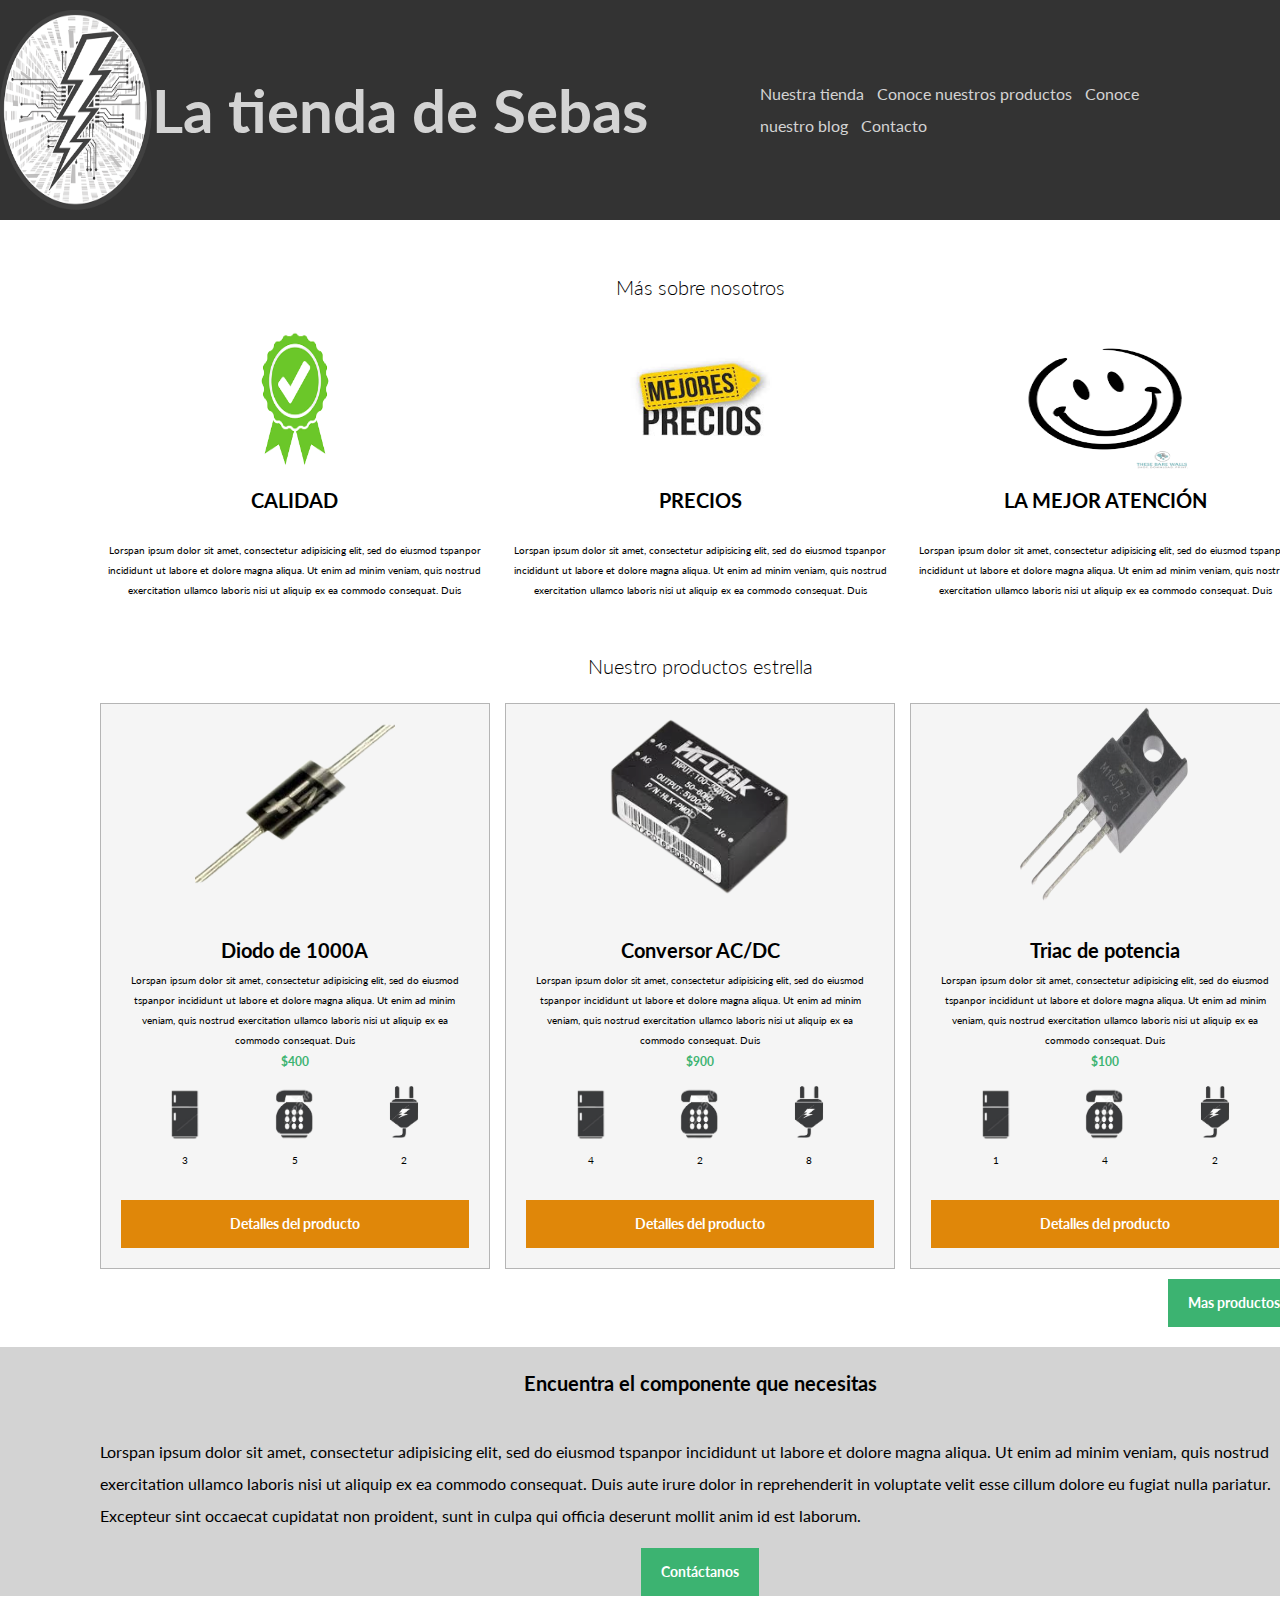
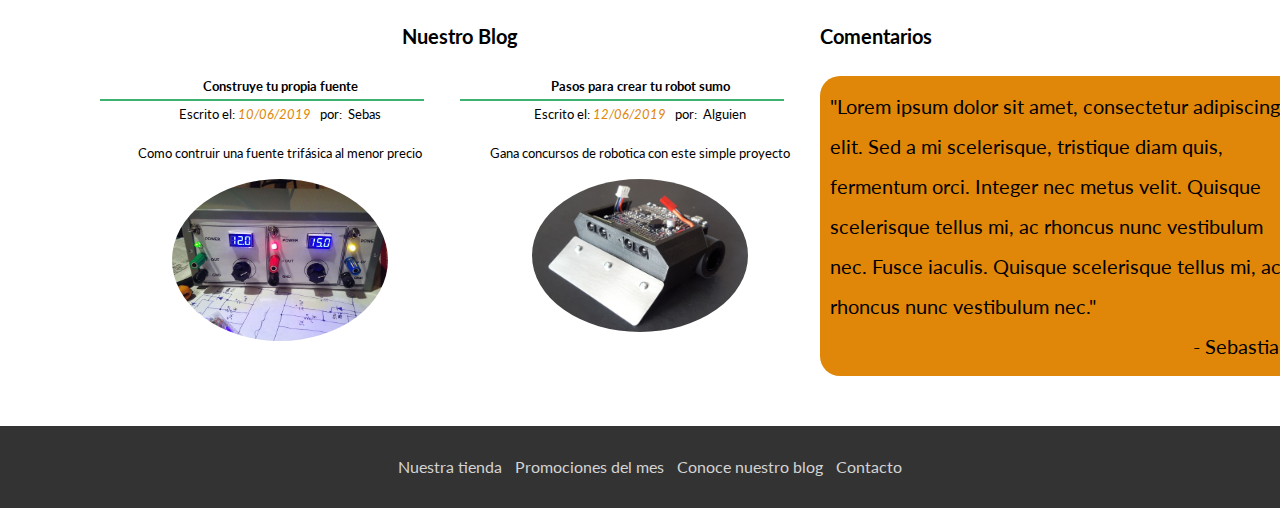
<file: index.html>
<!DOCTYPE html>
<html lang="en">

<head>
  <meta charset="UTF-8">
  <meta name="viewport" content="width=device-width, initial-scale=1.0">
  <meta http-equiv="X-UA-Compatible" content="ie=edge">
  <title>Tienda de Sebas</title>
  <link href="https://fonts.googleapis.com/css?family=Lato:300,400,700,900,1200" rel="stylesheet">
  <link rel="stylesheet" href="css/normalize.css">
  <link rel="stylesheet" href="css/styles.css">
</head>

<body>
  <header class="site-header inicio">
      <div class="barra">
        <div class="icon-name">
        <img src="img/icon.png" alt="Icono">
        <h1>La tienda de Sebas</h1>
        </div>
        <nav class="navegacion">
          <a href="nosotros.html">Nuestra tienda</a>
          <a href="todos_los_productos.html">Conoce nuestros productos</a>
          <a href="blog.html">Conoce nuestro blog</a>
          <a href="contacto.html">Contacto</a>
        </nav>
      </div>
  </header>
  <section class="contenedor seccion">
    <h2 class="encabezado-nosotros">Más sobre nosotros</h2>
    <div class="iconos">
      <div class="icono">
        <img src="img/calidad.png" alt="calidad" class="img icono-img">
        <h3>Calidad</h3>
        <p>Lorspan ipsum dolor sit amet, consectetur adipisicing elit, sed do eiusmod tspanpor incididunt ut labore et dolore magna aliqua. Ut enim ad minim veniam, quis nostrud exercitation ullamco laboris nisi ut aliquip ex ea commodo consequat.
          Duis
        </p>
      </div>

      <div class="icono">
        <img src="img/mejores_precios.jpg" alt="mejores_precios" class="icono-img">
        <h3>Precios</h3>
        <p>Lorspan ipsum dolor sit amet, consectetur adipisicing elit, sed do eiusmod tspanpor incididunt ut labore et dolore magna aliqua. Ut enim ad minim veniam, quis nostrud exercitation ullamco laboris nisi ut aliquip ex ea commodo consequat.
          Duis
        </p>
      </div>

      <div class="icono">
        <img src="img/mejor_atencion.jpg" alt="mejor_atencion" class="icono-img">
        <h3>La mejor atención</h3>
        <p>Lorspan ipsum dolor sit amet, consectetur adipisicing elit, sed do eiusmod tspanpor incididunt ut labore et dolore magna aliqua. Ut enim ad minim veniam, quis nostrud exercitation ullamco laboris nisi ut aliquip ex ea commodo consequat.
          Duis
        </p>
      </div>
    </div>

  </section>
  <main class="contenedor seccion">
    <h2 class="encabezado-nosotros">Nuestro productos estrella</h2>
    <div class="contenedora">
      <div class="anuncio">
        <img src="img/diodo_1000A.png" alt="diodo_1000A" style="width:200px;height:200px;">
        <div class="contenido-anuncio">
          <h3>Diodo de 1000A</h3>
          <p>Lorspan ipsum dolor sit amet, consectetur adipisicing elit, sed do eiusmod tspanpor incididunt ut labore et dolore magna aliqua. Ut enim ad minim veniam, quis nostrud exercitation ullamco laboris nisi ut aliquip ex ea commodo consequat.
            Duis
          </p>
          <p class="precio">$400</p>
          <ul class="iconos-caract">
            <li>
              <img src="img/icono1.png" alt="icono1" class="iconos-img">
              <p>3</p>
            </li>
            <li>
              <img src="img/icono2.png" alt="icono1" class="iconos-img">
              <p>5</p>
            </li>
            <li>
              <img src="img/icono3.png" alt="icono1" class="iconos-img">
              <p>2</p>
            </li>
          </ul>
          <a href="#" class="boton boton-amarillo">Detalles del producto</a>
        </div>
      </div>
      <div class="anuncio">
        <img src="img/conversor_ac_dc.png" alt="conversor_ac_dc" style="width:200px;height:200px;">
        <div class="contenido-anuncio">
          <h3>Conversor AC/DC</h3>
          <p>Lorspan ipsum dolor sit amet, consectetur adipisicing elit, sed do eiusmod tspanpor incididunt ut labore et dolore magna aliqua. Ut enim ad minim veniam, quis nostrud exercitation ullamco laboris nisi ut aliquip ex ea commodo consequat.
            Duis
          </p>
          <p class="precio">$900</p>
          <ul class="iconos-caract">
            <li>
              <img src="img/icono1.png" alt="icono1" class="iconos-img">
              <p>4</p>
            </li>
            <li>
              <img src="img/icono2.png" alt="icono1" class="iconos-img">
              <p>2</p>
            </li>
            <li>
              <img src="img/icono3.png" alt="icono1" class="iconos-img">
              <p>8</p>
            </li>
          </ul>
          <a href="#" class="boton boton-amarillo">Detalles del producto</a>
        </div>
      </div>

      <div class="anuncio">
        <img src="img/triac.png" alt="triac" style="width:200px;height:200px;">
        <div class="contenido-anuncio">
          <h3>Triac de potencia</h3>
          <p>Lorspan ipsum dolor sit amet, consectetur adipisicing elit, sed do eiusmod tspanpor incididunt ut labore et dolore magna aliqua. Ut enim ad minim veniam, quis nostrud exercitation ullamco laboris nisi ut aliquip ex ea commodo consequat.
            Duis
          </p>
          <p class="precio">$100</p>
          <ul class="iconos-caract">
            <li>
              <img src="img/icono1.png" alt="icono1" class="iconos-img">
              <p>1</p>
            </li>
            <li>
              <img src="img/icono2.png" alt="icono1" class="iconos-img">
              <p>4</p>
            </li>
            <li>
              <img src="img/icono3.png" alt="icono1" class="iconos-img">
              <p>2</p>
            </li>
          </ul>
          <a href="#" class="boton boton-amarillo">Detalles del producto</a>
        </div>
      </div>
    </div>
    <div class="Mas">
      <a href="todos_los_productos.html" class="boton boton-azul">Mas productos</a>
    </div>
  </main>

  <section class="imagen-contacto">
    <div class="contenedor contenido-contacto">
      <h2>Encuentra el componente que necesitas</h2>
      <p>Lorspan ipsum dolor sit amet, consectetur adipisicing elit, sed do eiusmod tspanpor incididunt ut labore et dolore magna aliqua. Ut enim ad minim veniam, quis nostrud exercitation ullamco laboris nisi ut aliquip ex ea commodo consequat. Duis
        aute
        irure dolor in reprehenderit in voluptate velit esse cillum dolore eu fugiat nulla pariatur. Excepteur sint occaecat cupidatat non proident, sunt in culpa qui officia deserunt mollit anim id est laborum.</p>
      <a href="contacto.html" class="boton boton-azul">Contáctanos</a>
    </div>
  </section>
  <div class="seccion-inferior contenedor">
    <section class="blog">
      <h3>Nuestro Blog</h3>
      <div class="blogs_row">
        <article class="entrada-blog">
          <h4>Construye tu propia fuente</h4>
          <p>Escrito el: <span>10/06/2019</span> &nbsp por:&nbsp Sebas</p>
          <p>Como contruir una fuente trifásica al menor precio</p>
          <a href="#">
            <img src="img/fuente.jpg" alt="fuente"><br>
          </a>
        </article>
        <article class="entrada-blog">
          <h4>Pasos para crear tu robot sumo</h4>
          <p>Escrito el: <span>12/06/2019</span> &nbsp por:&nbsp Alguien</p>
          <p>Gana concursos de robotica con este simple proyecto</p>
          <a href="#">
            <img src="img/robot.jpg" alt="robot"><br>
          </a>
        </article>
      </div>
    </section>
    <section class="comentarios">
      <h3>Comentarios</h3>
      <div class="comentarios-content">
        <blockquote>"Lorem ipsum dolor sit amet, consectetur adipiscing elit. Sed a mi scelerisque, tristique diam quis, fermentum orci. Integer nec metus velit. Quisque scelerisque tellus mi, ac rhoncus nunc vestibulum nec. Fusce iaculis. Quisque scelerisque tellus mi, ac rhoncus nunc vestibulum nec."
        </blockquote>
        <p>- Sebastian</p>
      </div>
    </section>
  </div>
  <footer class="site-footer seccion">
    <div class="contenedor contenedor-footer">
      <nav class="navegacion navegacion-footer">
        <a href="nosotros.html">Nuestra tienda</a>
        <a href="promociones.html">Promociones del mes</a>
        <a href="blog.html">Conoce nuestro blog</a>
        <a href="contacto.html">Contacto</a>
      </nav>
  </footer>

</body>

</html>
</file>
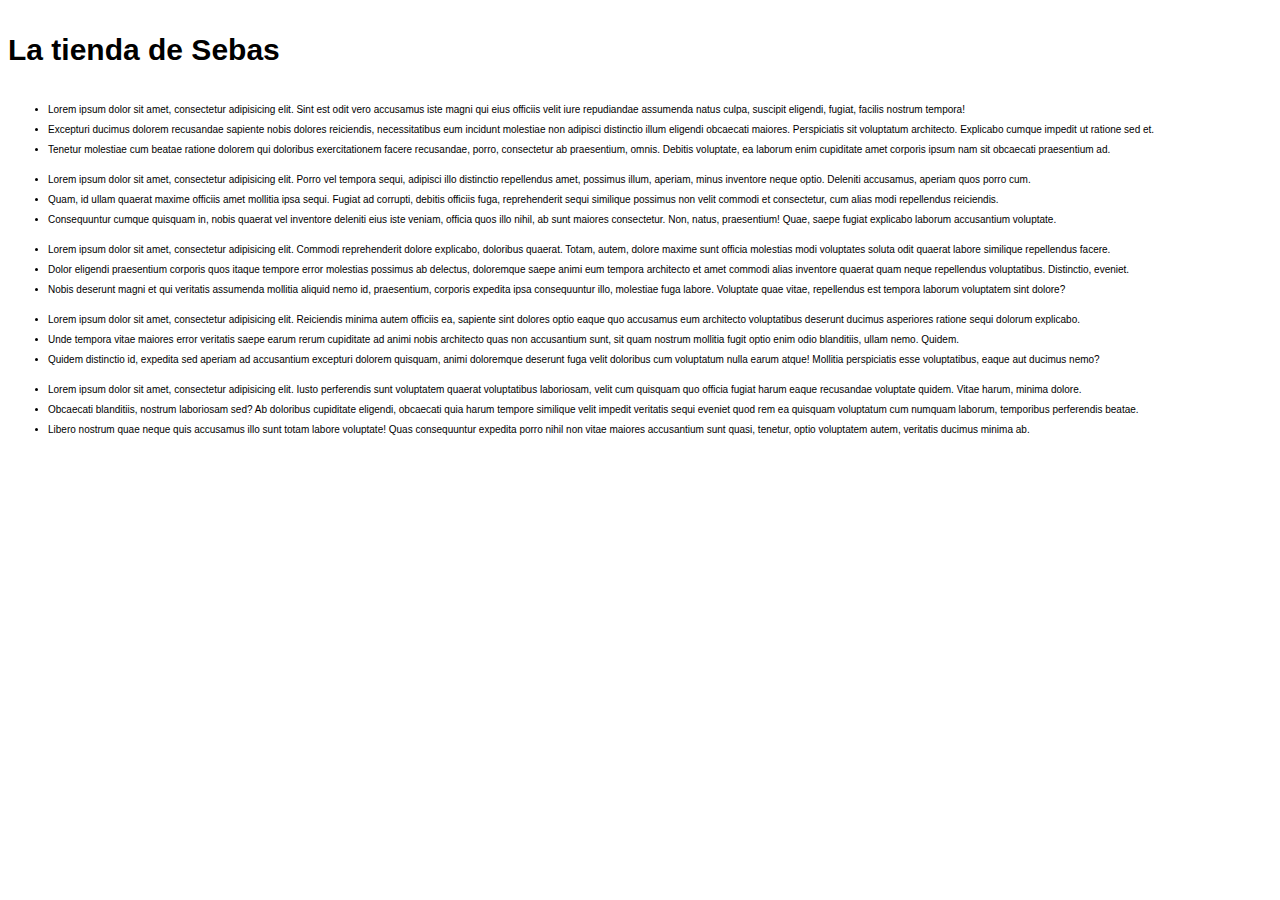
<file: blog.html>
<!DOCTYPE html>
<html lang="en">
<head>
  <meta charset="UTF-8">
  <meta name="viewport" content="width=device-width, initial-scale=1.0">
  <meta http-equiv="X-UA-Compatible" content="ie=edge">
  <title>Blog</title>
  <link rel="stylesheet" href="css/styles.css">
</head>
<body>
  <h1>La tienda de Sebas</h1>
  <ul>
    <li>Lorem ipsum dolor sit amet, consectetur adipisicing elit. Sint est odit vero accusamus iste magni qui eius officiis velit iure repudiandae assumenda natus culpa, suscipit eligendi, fugiat, facilis nostrum tempora!</li>
    <li>Excepturi ducimus dolorem recusandae sapiente nobis dolores reiciendis, necessitatibus eum incidunt molestiae non adipisci distinctio illum eligendi obcaecati maiores. Perspiciatis sit voluptatum architecto. Explicabo cumque impedit ut ratione sed et.</li>
    <li>Tenetur molestiae cum beatae ratione dolorem qui doloribus exercitationem facere recusandae, porro, consectetur ab praesentium, omnis. Debitis voluptate, ea laborum enim cupiditate amet corporis ipsum nam sit obcaecati praesentium ad.</li>
  </ul>
  <ul>
    <li>Lorem ipsum dolor sit amet, consectetur adipisicing elit. Porro vel tempora sequi, adipisci illo distinctio repellendus amet, possimus illum, aperiam, minus inventore neque optio. Deleniti accusamus, aperiam quos porro cum.</li>
    <li>Quam, id ullam quaerat maxime officiis amet mollitia ipsa sequi. Fugiat ad corrupti, debitis officiis fuga, reprehenderit sequi similique possimus non velit commodi et consectetur, cum alias modi repellendus reiciendis.</li>
    <li>Consequuntur cumque quisquam in, nobis quaerat vel inventore deleniti eius iste veniam, officia quos illo nihil, ab sunt maiores consectetur. Non, natus, praesentium! Quae, saepe fugiat explicabo laborum accusantium voluptate.</li>
  </ul>
  <ul>
    <li>Lorem ipsum dolor sit amet, consectetur adipisicing elit. Commodi reprehenderit dolore explicabo, doloribus quaerat. Totam, autem, dolore maxime sunt officia molestias modi voluptates soluta odit quaerat labore similique repellendus facere.</li>
    <li>Dolor eligendi praesentium corporis quos itaque tempore error molestias possimus ab delectus, doloremque saepe animi eum tempora architecto et amet commodi alias inventore quaerat quam neque repellendus voluptatibus. Distinctio, eveniet.</li>
    <li>Nobis deserunt magni et qui veritatis assumenda mollitia aliquid nemo id, praesentium, corporis expedita ipsa consequuntur illo, molestiae fuga labore. Voluptate quae vitae, repellendus est tempora laborum voluptatem sint dolore?</li>
  </ul>
  <ul>
    <li>Lorem ipsum dolor sit amet, consectetur adipisicing elit. Reiciendis minima autem officiis ea, sapiente sint dolores optio eaque quo accusamus eum architecto voluptatibus deserunt ducimus asperiores ratione sequi dolorum explicabo.</li>
    <li>Unde tempora vitae maiores error veritatis saepe earum rerum cupiditate ad animi nobis architecto quas non accusantium sunt, sit quam nostrum mollitia fugit optio enim odio blanditiis, ullam nemo. Quidem.</li>
    <li>Quidem distinctio id, expedita sed aperiam ad accusantium excepturi dolorem quisquam, animi doloremque deserunt fuga velit doloribus cum voluptatum nulla earum atque! Mollitia perspiciatis esse voluptatibus, eaque aut ducimus nemo?</li>
  </ul>
  <ul>
    <li>Lorem ipsum dolor sit amet, consectetur adipisicing elit. Iusto perferendis sunt voluptatem quaerat voluptatibus laboriosam, velit cum quisquam quo officia fugiat harum eaque recusandae voluptate quidem. Vitae harum, minima dolore.</li>
    <li>Obcaecati blanditiis, nostrum laboriosam sed? Ab doloribus cupiditate eligendi, obcaecati quia harum tempore similique velit impedit veritatis sequi eveniet quod rem ea quisquam voluptatum cum numquam laborum, temporibus perferendis beatae.</li>
    <li>Libero nostrum quae neque quis accusamus illo sunt totam labore voluptate! Quas consequuntur expedita porro nihil non vitae maiores accusantium sunt quasi, tenetur, optio voluptatem autem, veritatis ducimus minima ab.</li>
  </ul>
</body>
</html>
</file>
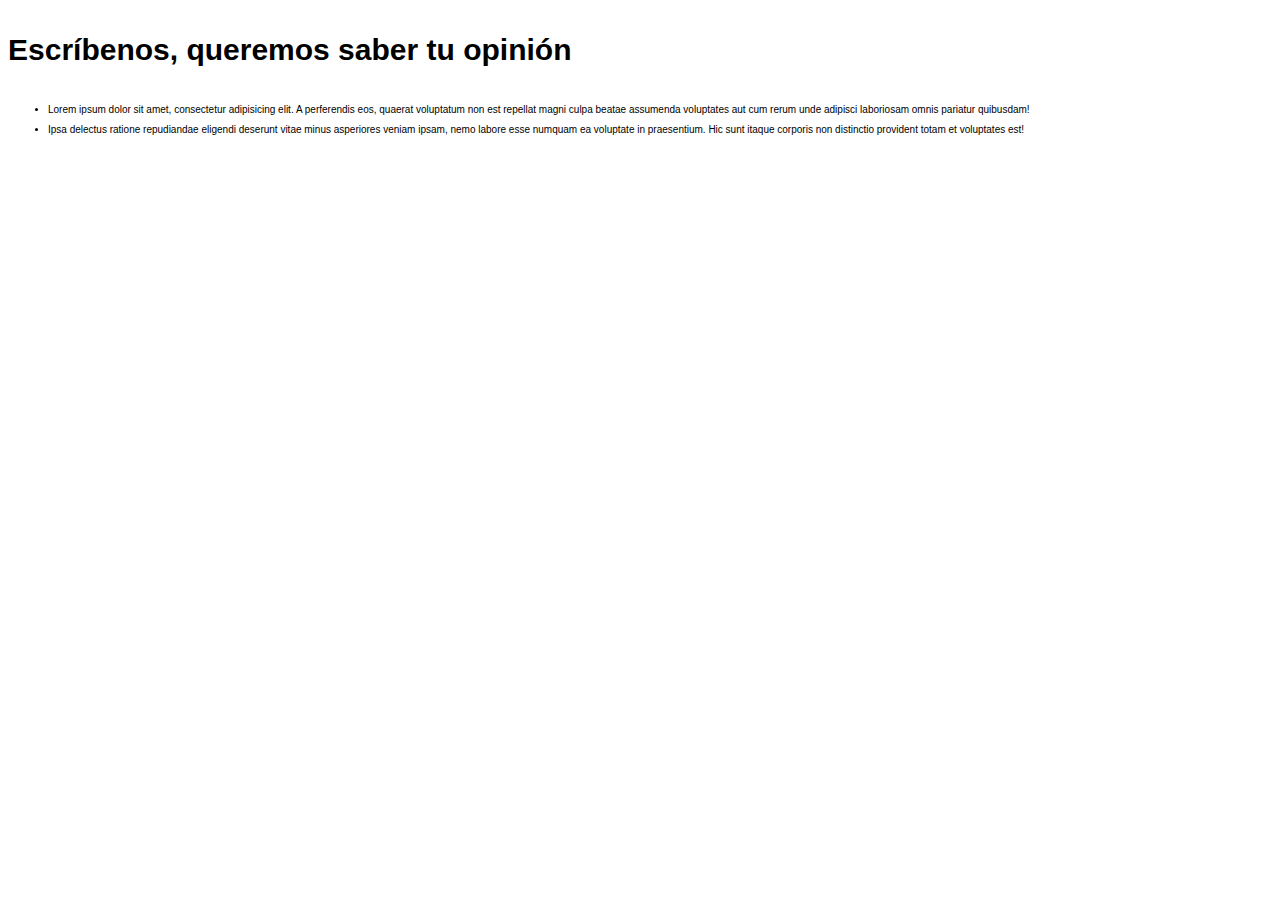
<file: contacto.html>
<!DOCTYPE html>
<html lang="en">
<head>
  <meta charset="UTF-8">
  <meta name="viewport" content="width=device-width, initial-scale=1.0">
  <meta http-equiv="X-UA-Compatible" content="ie=edge">
  <title>Contacto</title>
  <link rel="stylesheet" href="css/styles.css">
</head>
<body>
  <h1>Escríbenos, queremos saber tu opinión</h1>
  <ul>
      <li>Lorem ipsum dolor sit amet, consectetur adipisicing elit. A perferendis eos, quaerat voluptatum non est repellat magni culpa beatae assumenda voluptates aut cum rerum unde adipisci laboriosam omnis pariatur quibusdam!</li>
      <li>Ipsa delectus ratione repudiandae eligendi deserunt vitae minus asperiores veniam ipsam, nemo labore esse numquam ea voluptate in praesentium. Hic sunt itaque corporis non distinctio provident totam et voluptates est!</li>
    </ul>
</body>
</html>
</file>
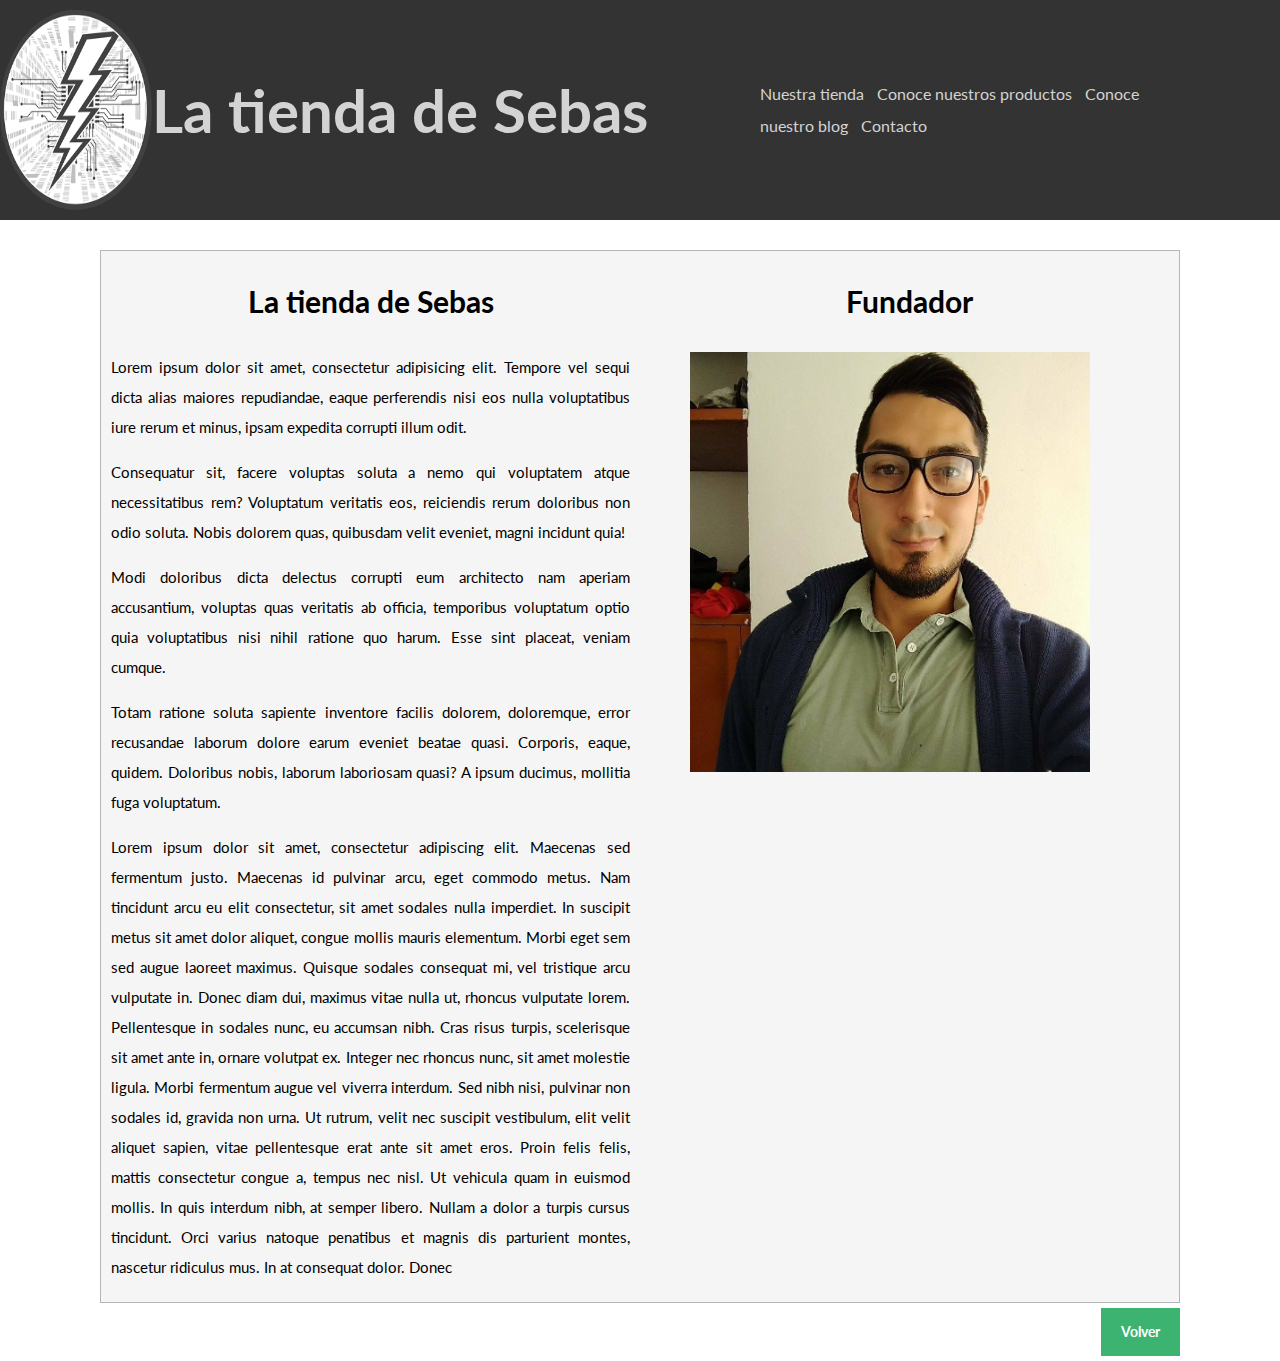
<file: nosotros.html>
<!DOCTYPE html>
<html lang="en">

<head>
  <meta charset="UTF-8">
  <meta name="viewport" content="width=device-width, initial-scale=1.0">
  <meta http-equiv="X-UA-Compatible" content="ie=edge">
  <title>Nuestra Tienda</title>
  <link href="https://fonts.googleapis.com/css?family=Lato:300,400,700,900" rel="stylesheet">
  <link rel="stylesheet" href="css/normalize.css">
  <link rel="stylesheet" href="css/styles.css">
</head>

<body>
  <header class="site-header inicio">
    <div class="barra">
      <div class="icon-name">
        <img src="img/icon.png" alt="Icono">
        <h1>La tienda de Sebas</h1>
      </div>
      <nav class="navegacion">
        <a href="nosotros.html">Nuestra tienda</a>
        <a href="todos_los_productos.html">Conoce nuestros productos</a>
        <a href="blog.html">Conoce nuestro blog</a>
        <a href="contacto.html">Contacto</a>
      </nav>
    </div>
  </header>
  <main class="main-tienda">
    <div class="main-nosotros">
      <div class="box-50">
        <h1>La tienda de Sebas</h1>
        <div class="nosotros-content">
          <p>Lorem ipsum dolor sit amet, consectetur adipisicing elit. Tempore vel sequi dicta alias maiores repudiandae, eaque perferendis nisi eos nulla voluptatibus iure rerum et minus, ipsam expedita corrupti illum odit.</p>
          <p>Consequatur sit, facere voluptas soluta a nemo qui voluptatem atque necessitatibus rem? Voluptatum veritatis eos, reiciendis rerum doloribus non odio soluta. Nobis dolorem quas, quibusdam velit eveniet, magni incidunt quia!</p>
          <p>Modi doloribus dicta delectus corrupti eum architecto nam aperiam accusantium, voluptas quas veritatis ab officia, temporibus voluptatum optio quia voluptatibus nisi nihil ratione quo harum. Esse sint placeat, veniam cumque.</p>
          <p>Totam ratione soluta sapiente inventore facilis dolorem, doloremque, error recusandae laborum dolore earum eveniet beatae quasi. Corporis, eaque, quidem. Doloribus nobis, laborum laboriosam quasi? A ipsum ducimus, mollitia fuga
            voluptatum.
          </p>
          <p>Lorem ipsum dolor sit amet, consectetur adipiscing elit. Maecenas sed fermentum justo. Maecenas id pulvinar arcu, eget commodo metus. Nam tincidunt arcu eu elit consectetur, sit amet sodales nulla imperdiet. In suscipit metus sit amet
            dolor aliquet, congue mollis mauris elementum. Morbi eget sem sed augue laoreet maximus. Quisque sodales consequat mi, vel tristique arcu vulputate in. Donec diam dui, maximus vitae nulla ut, rhoncus vulputate lorem. Pellentesque in
            sodales
            nunc, eu accumsan nibh. Cras risus turpis, scelerisque sit amet ante in, ornare volutpat ex. Integer nec rhoncus nunc, sit amet molestie ligula. Morbi fermentum augue vel viverra interdum. Sed nibh nisi, pulvinar non sodales id, gravida
            non
            urna. Ut rutrum, velit nec suscipit vestibulum, elit velit aliquet sapien, vitae pellentesque erat ante sit amet eros. Proin felis felis, mattis consectetur congue a, tempus nec nisl.
            Ut vehicula quam in euismod mollis. In quis interdum nibh, at semper libero. Nullam a dolor a turpis cursus tincidunt. Orci varius natoque penatibus et magnis dis parturient montes, nascetur ridiculus mus. In at consequat dolor. Donec
          </p>
        </div>
      </div>
      <div class="fundador box-50">
        <h1>Fundador</h1>
        <img src="img/sebas.jpg" alt="Sebas" class="sebas">
      </div>
    </div>
    <div class="volver">
      <a href="index.html" class="boton boton-azul">Volver</a>
    </div>
  </main>


</html>
</file>
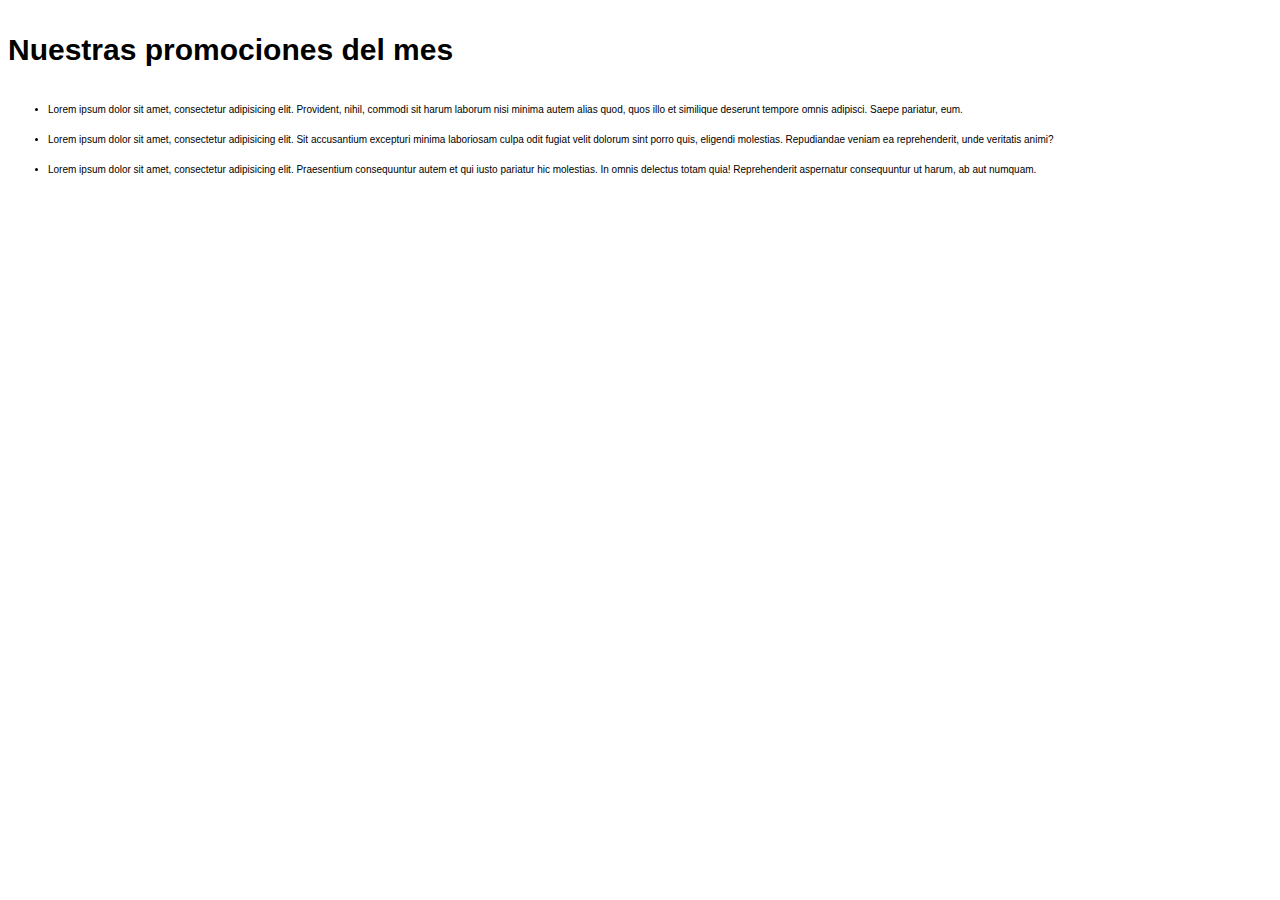
<file: todos_los_productos.html>
<!DOCTYPE html>
<html lang="en">
<head>
  <meta charset="UTF-8">
  <meta name="viewport" content="width=device-width, initial-scale=1.0">
  <meta http-equiv="X-UA-Compatible" content="ie=edge">
  <title>Nuestros productos</title>
  <link rel="stylesheet" href="css/styles.css">
</head>
<body>
  <h1>Nuestras promociones del mes</h1>
  <ul>
    <li>Lorem ipsum dolor sit amet, consectetur adipisicing elit. Provident, nihil, commodi sit harum laborum nisi minima autem alias quod, quos illo et similique deserunt tempore omnis adipisci. Saepe pariatur, eum.</li>
  </ul>
  <ul>
    <li>Lorem ipsum dolor sit amet, consectetur adipisicing elit. Sit accusantium excepturi minima laboriosam culpa odit fugiat velit dolorum sint porro quis, eligendi molestias. Repudiandae veniam ea reprehenderit, unde veritatis animi?</li>
  </ul>
  <ul>
    <li>Lorem ipsum dolor sit amet, consectetur adipisicing elit. Praesentium consequuntur autem et qui iusto pariatur hic molestias. In omnis delectus totam quia! Reprehenderit aspernatur consequuntur ut harum, ab aut numquam.</li>
  </ul>
</body>
</html>
</file>
<file: css/styles.css>
/* Global*/
html {
  font-size: 62.5%;
  box-sizing: border-box;
}

*, *:before, *:after {
  box-sizing: inherit;
}

body {
  font-family: 'Lato', sans-serif;
  line-height: 2;
}

/** Globales **/
img {
  max-width: 100%
}

.icono-img {
  height: 150px;
  width: 180px;
}

.iconos-img {
  height: 60px;
  width: 50px;
}

.contenedor {
  height: 100%;
  min-width: 1200px;
  margin: 0 100px;
  display: flex;
  flex-direction: column;
  justify-content: space-between;
}

/** Utilidades **/
.box-50{
    flex-basis: calc(50% - 5rem)
  }

}
/* Header */
.site-header.inicio {
  margin-bottom: 0rem;
  background-color: #333333;
  padding: 0;
  height: 5%;
  margin-bottom: 10px;
}

.site-header{
  background-color: #333333;
  padding: 1rem 0 1rem 0;
  margin-bottom: 30px;
}

.barra {
  display: flex;
  justify-content: space-between;
  align-items: center;
  margin-left: 0;
  height: 100%;
  width: 100%
}

.icon-name {
  display: flex;
  height: 1730;
}

.icon-name img {
  height: 20%;
  width: 20%;
  min-height: 200px;
}

.icon-name h1{
  align-self: center;
  font-size: 6rem;
  color: LightGray;
}

.navegacion{
  margin-right: 100px;
}

.navegacion a{
  font-size: 1.6rem;
  text-decoration: none;
  color: LightGray;
  margin-right: 1rem;
  mar
}

.navegacion a:hover {
  color: white;
}

.navegacion a:last-of-type {
  margin: 0px;
}

.encabezado-nosotros {
  font-weight: 300;
  text-align: center;
}

h1 {
  font-size: 3rem;
}

h2 {
  font-size: 2rem;
}

h3 {
  font-size: 2rem;
}

.seccion {
  margin-top: 2rem;
  margin-bottom: 2rem;
}

#logo {
  height: 10rem;
  width: 10rem;
}


/** Iconos **/
.iconos {
  display: flex;
  justify-content: space-between;
}

.icono {
  flex-basis: calc(33.3% - 1rem);
  text-align: center;
}

.icono h3 {
  text-transform: uppercase;
  margin-top: 0;
}

/** Anuncios **/
.contenedora {
  display: flex;
  justify-content: space-between;
}

.anuncio {
  flex-basis: calc(33.3% - 1rem);
  text-align: center;
  border: 1px solid #B5B5B5;
  background-color: #F5F5F5;
  min-height: 30%;
}

.contenido-anuncio {
  padding: 2rem;
}

.contenido-anuncio h3,
.contenido-anuncio p {
  margin: 0;
}

.precio {
  color: MediumSeaGreen;
  font-size: 1.2rem;
  font-weight: 700;
}

.iconos-caract {
  list-style: none;
  padding: 0;
  display: flex;
  justify-content: space-evenly;
  height: auto;
}

.iconos-caract li {
  margin-right: 2rem;
  margin-left: 2rem;
}

.Mas {
  display: flex;
  justify-content: flex-end;
  margin-top: 1rem;
}

/** Contacto Home **/
.imagen-contacto {
  background-color: LightGray;
}

.contenido-contacto {
  align-items: center;
  flex: 1;
}

.contenido-contacto {
  font-size: 1.6rem;
}

.seccion-inferior {
  display: flex;
  flex-direction: row;
}

.seccion-inferior .blog {
  flex-basis: 60%;
}

.seccion-inferior .comentarios {
  flex-basis: 40%;
  font-size: 1.3rem;
}

.blog h3 {
  margin-top: : 1;
  margin-bottom: 0;
  text-align: center;
}

.blogs_row {
  display: flex;
  justify-content: space-between;
  font-size: 1.3rem;
}

.entrada-blog {
  flex-basis: 50%;
  text-align: center;
}

.entrada-blog h4 {
  margin-bottom: 0;
}

.entrada-blog h4::after {
  content: '';
  display: block;
  width: 90%;
  height: .2rem;
  background-color: MediumSeaGreen;
  align-content: center;
}

.entrada-blog p:first-of-type {
  margin-top: 0;
}

.entrada-blog span {
  font-style: italic;
  color: #E08709;
}

.seccion-inferior .blog img {
  width: 60%;
  border-radius: 50%;
}

/*Comentarios*/
.comentarios-content {
  background-color: #E08709;
  font-size: 2rem;
  border-radius: 2rem;
  padding: 1rem;
}

.comentarios-content p {
  margin: 0;
  text-align: right;

}

.comentarios blockquote {
  margin: 0;
}
/**Footer**/

.site-footer{
  margin-top: 5rem;
  margin-bottom: 0rem;
  background-color: #333333;
  padding: 2.5rem 0;
  color: white;

}
.contenedor-footer{
    color: LightGray;
    align-items: center;
}
.navegacion-footer a{
  text-decoration: none;
  color: LightGray;
}

.descuentos a{
  text-decoration: none;
  color: LightGray;
}

/** Botones **/
.boton {
  color: white;
  font-weight: 700;
  font-size: 1.4rem;
  text-decoration: none;
  padding: 1rem 2rem;
  margin-top: 3rem;
  display: inline-block;
  text-align: center;
}

.boton-amarillo {
  background-color: #E08709;
  display: block;
}

.boton-azul {
  margin-top: 0;
  background-color: MediumSeaGreen;
}

.nosotros-content{
  text-align: justify;
  margin: 2rem 1rem;
  font-size: 1.5rem;
}
.main-tienda {
  margin: 5px 100px;
  display: flex;
  flex-direction: column;
  justify-content: space-between;
}
.main-nosotros{
  display: grid;
  grid-template-columns: 50% 50%;
  justify-content: space-between;
  border: 1px solid #B5B5B5;
  background-color: #F5F5F5;
}
.main-nosotros h1 {
  text-align: center;
}
.fundador {
  align-items: center;
}

.sebas{
  height: 420px;
  width: 400px;
  margin-top: auto;
  margin-left: 50px;
}
.volver {
  display: flex;
  justify-content: flex-end;
  margin-top: 0.5rem;
}
</file>
